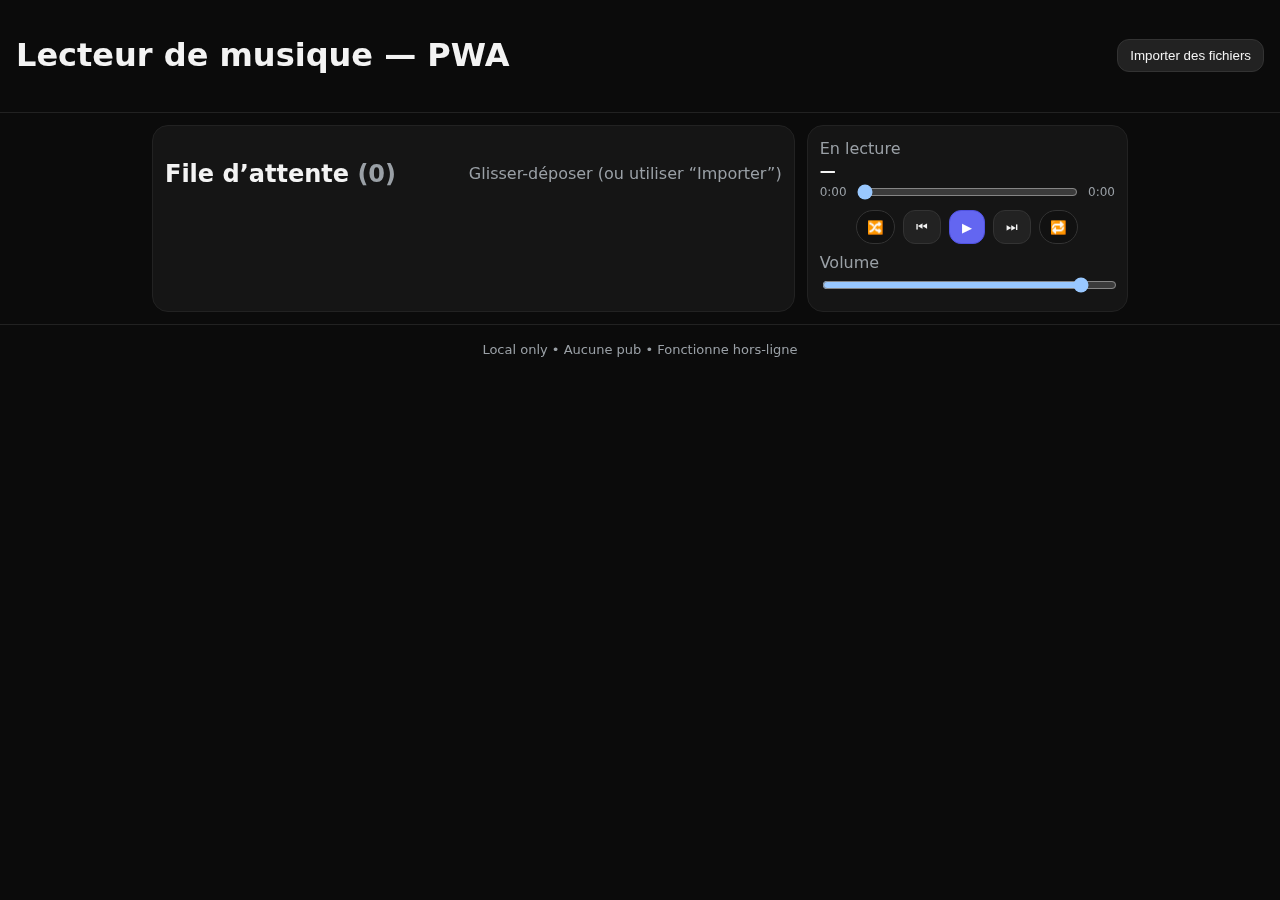
<file: index.html>
<!doctype html>
<html lang="fr">
<head>
  <meta charset="utf-8" />
  <meta name="viewport" content="width=device-width, initial-scale=1" />
  <title>Lecteur de musique — PWA</title>
  <link rel="manifest" href="./manifest.webmanifest" />
  <meta name="theme-color" content="#111111" />
  <link rel="stylesheet" href="./styles.css" />
</head>
<body>
  <header class="topbar">
    <h1>Lecteur de musique — PWA</h1>
    <button id="pick" class="btn">Importer des fichiers</button>
  </header>

  <main class="layout">
    <section class="queue">
      <div class="queue-head">
        <h2>File d’attente <span id="count" class="muted">(0)</span></h2>
        <span class="muted">Glisser-déposer (ou utiliser “Importer”)</span>
      </div>
      <ul id="list" class="list"></ul>
    </section>

    <section class="player">
      <div class="now">
        <div class="label muted">En lecture</div>
        <div id="title" class="title">—</div>
      </div>

      <div class="progress">
        <span id="tcur" class="time">0:00</span>
        <input id="seek" type="range" min="0" max="0" step="0.1" value="0" />
        <span id="tdur" class="time">0:00</span>
      </div>

      <div class="controls">
        <button id="shuffle" class="chip">🔀</button>
        <button id="prev" class="btn">⏮</button>
        <button id="play" class="btn primary">▶</button>
        <button id="next" class="btn">⏭</button>
        <button id="repeat" class="chip">🔁</button>
      </div>

      <div class="vol">
        <label class="muted">Volume</label>
        <input id="vol" type="range" min="0" max="1" step="0.01" value="0.9" />
      </div>

      <audio id="audio" preload="metadata"></audio>
      <input id="file" type="file" accept="audio/*" multiple hidden />
    </section>
  </main>

  <footer class="foot muted">
    Local only • Aucune pub • Fonctionne hors-ligne
  </footer>

  <script src="./app.js"></script>
</body>
</html>
</file>
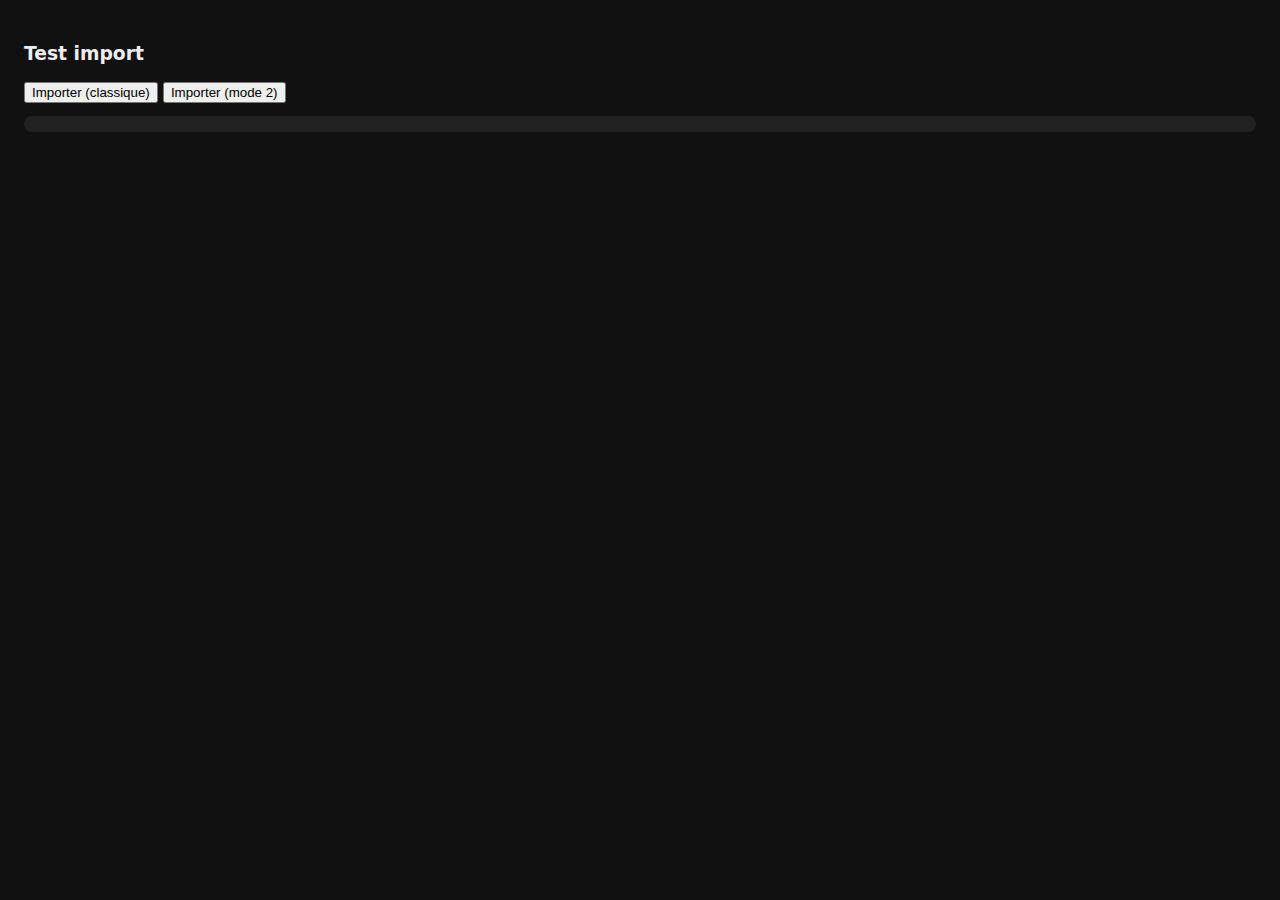
<file: debug.html>
<!doctype html>
<meta name="viewport" content="width=device-width, initial-scale=1" />
<title>Debug import</title>
<body style="background:#111;color:#eee;font-family:system-ui;padding:16px">
  <h3>Test import</h3>
  <button id="b1">Importer (classique)</button>
  <button id="b2">Importer (mode 2)</button>
  <pre id="out" style="white-space:pre-wrap;background:#222;padding:8px;border-radius:8px"></pre>
  <input id="f" type="file" accept="audio/*" multiple hidden />
<script>
const out = document.getElementById('out');
const log = (m)=>out.textContent += m + "\n";
document.getElementById('b1').onclick = ()=> document.getElementById('f').click();
document.getElementById('f').onchange = (e)=>{
  const files = Array.from(e.target.files||[]);
  log('[classique] sélection: ' + files.map(f=>f.name+' ('+(f.type||'no-type')+')').join(', '));
};
document.getElementById('b2').onclick = async ()=>{
  if (!window.showOpenFilePicker){ log('[mode2] non supporté'); return; }
  try{
    const hs = await window.showOpenFilePicker({multiple:true, types:[{description:'Audio', accept:{'audio/*':['.mp3','.m4a','.aac','.flac','.wav','.ogg','.oga']}}]});
    const names = [];
    for (const h of hs){ const f = await h.getFile(); names.push(f.name+' ('+(f.type||'no-type')+')'); }
    log('[mode2] sélection: '+names.join(', '));
  }catch(e){ log('[mode2] annulé'); }
};
</script>
</body>
</file>
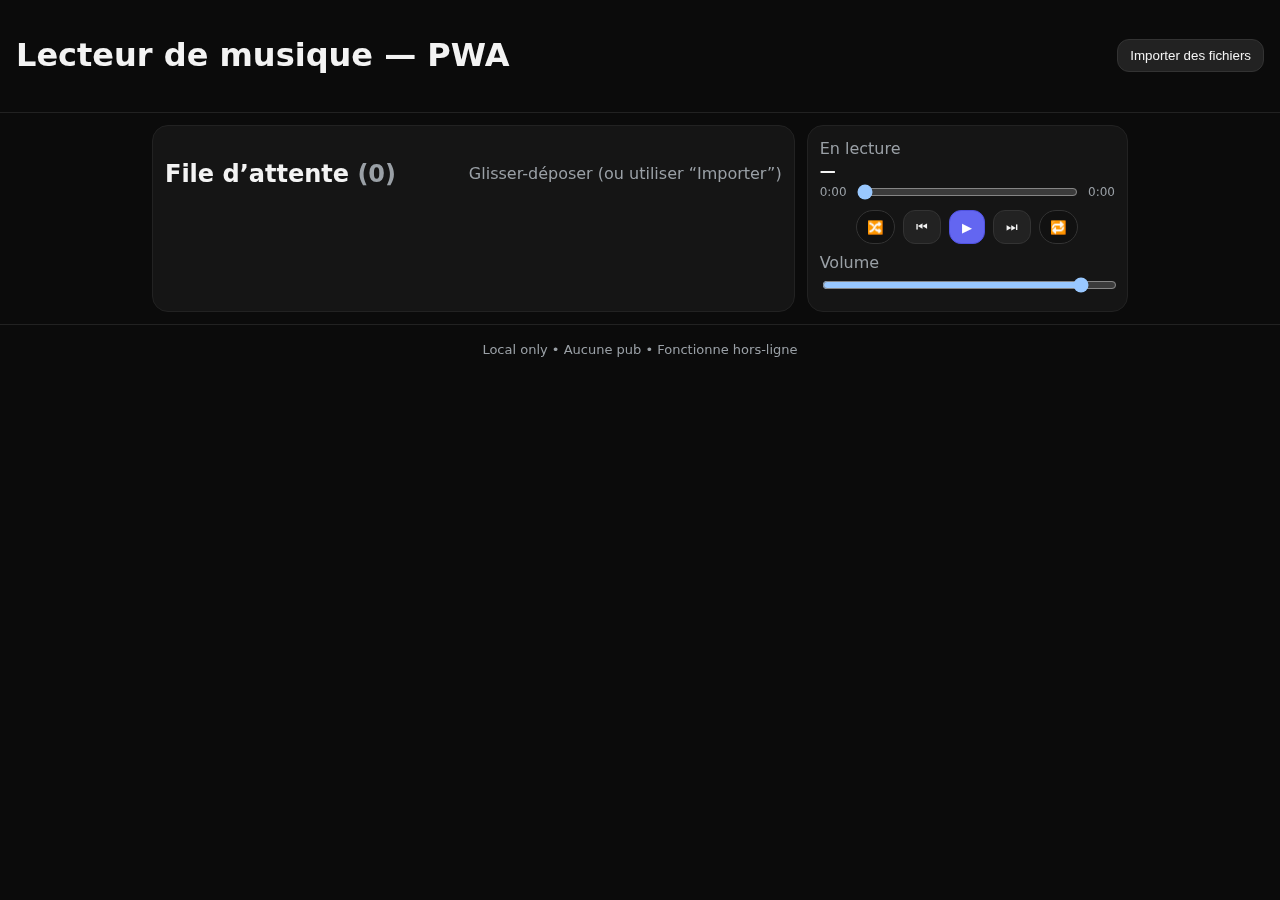
<file: index2.html>
<!doctype html>
<html lang="fr">
<head>
  <meta charset="utf-8" />
  <meta name="viewport" content="width=device-width, initial-scale=1" />
  <title>Lecteur de musique — PWA</title>
  <link rel="manifest" href="./manifest.webmanifest" />
  <meta name="theme-color" content="#111111" />
  <link rel="stylesheet" href="./styles.css" />
</head>
<body>
  <header class="topbar">
    <h1>Lecteur de musique — PWA</h1>
    <button id="pick" class="btn">Importer des fichiers</button>
  </header>

  <main class="layout">
    <section class="queue">
      <div class="queue-head">
        <h2>File d’attente <span id="count" class="muted">(0)</span></h2>
        <span class="muted">Glisser-déposer (ou utiliser “Importer”)</span>
      </div>
      <ul id="list" class="list"></ul>
    </section>

    <section class="player">
      <div class="now">
        <div class="label muted">En lecture</div>
        <div id="title" class="title">—</div>
      </div>

      <div class="progress">
        <span id="tcur" class="time">0:00</span>
        <input id="seek" type="range" min="0" max="0" step="0.1" value="0" />
        <span id="tdur" class="time">0:00</span>
      </div>

      <div class="controls">
        <button id="shuffle" class="chip">🔀</button>
        <button id="prev" class="btn">⏮</button>
        <button id="play" class="btn primary">▶</button>
        <button id="next" class="btn">⏭</button>
        <button id="repeat" class="chip">🔁</button>
      </div>

      <div class="vol">
        <label class="muted">Volume</label>
        <input id="vol" type="range" min="0" max="1" step="0.01" value="0.9" />
      </div>

      <audio id="audio" preload="metadata"></audio>
      <input id="file" type="file" accept="audio/*" multiple hidden />
    </section>
  </main>

  <footer class="foot muted">
    Local only • Aucune pub • Fonctionne hors-ligne
  </footer>

  <!-- Chargement du JS avec anti-cache -->
  <script src="./app.js?v=5"></script>

  <!-- Enregistrement du service worker (au cas où) -->
  <script>
    if ('serviceWorker' in navigator) {
      window.addEventListener('load', () => {
        navigator.serviceWorker.register('./sw.js');
      });
    }
  </script>
</body>
</html>
</file>
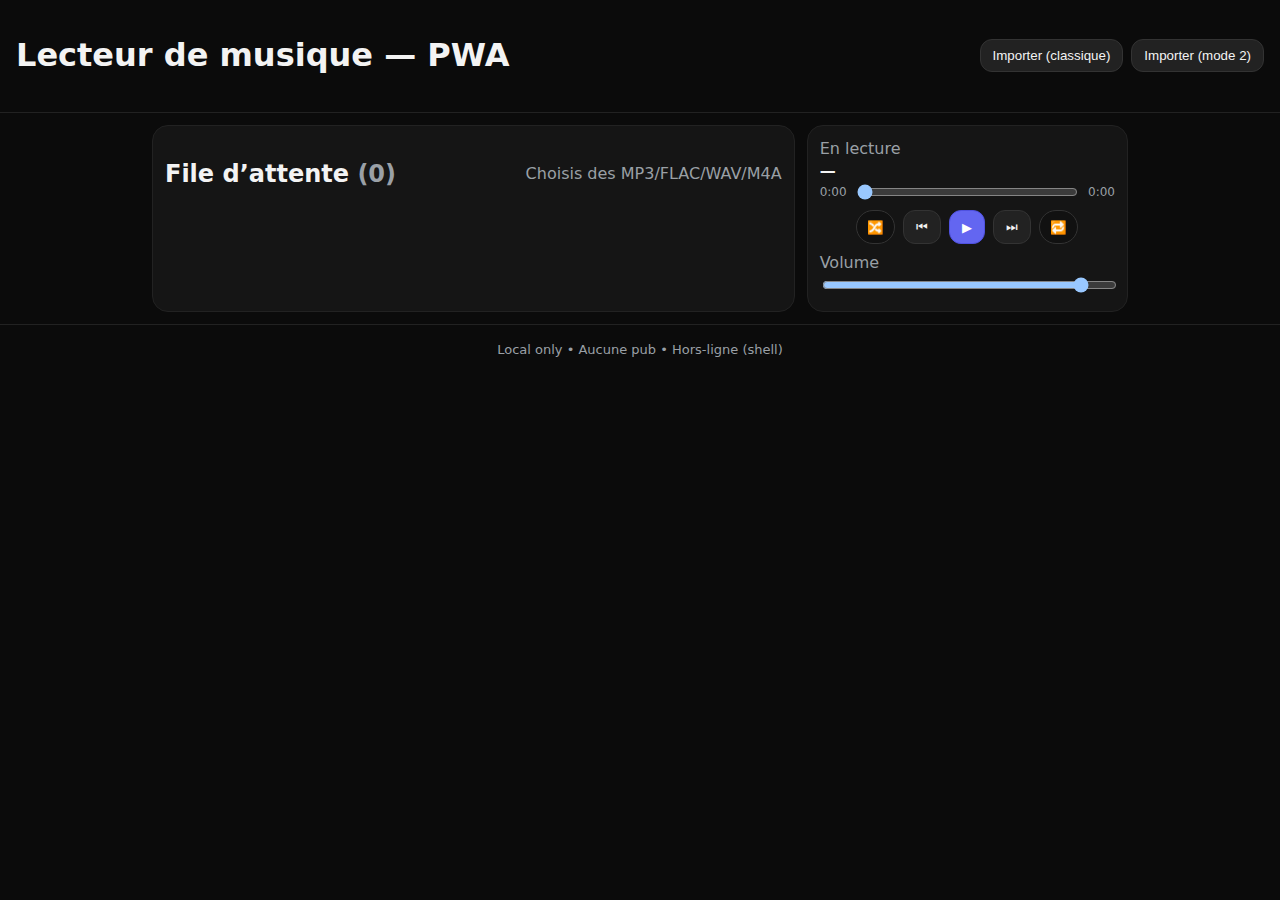
<file: index4.html>
<!doctype html>
<html lang="fr">
<head>
  <meta charset="utf-8" />
  <meta name="viewport" content="width=device-width, initial-scale=1" />
  <title>Lecteur de musique — PWA (index4)</title>
  <meta name="theme-color" content="#111111" />
  <style>
    :root { color-scheme: dark; --bg:#0b0b0b; --fg:#f3f3f3; --muted:#9aa0a6; --card:#151515; --accent:#6366f1; }
    *{box-sizing:border-box} body{margin:0;background:var(--bg);color:var(--fg);font:16px/1.4 system-ui,Segoe UI,Roboto,Arial}
    .topbar{position:sticky;top:0;display:flex;gap:8px;align-items:center;justify-content:space-between;padding:12px 16px;background:#0b0b0bcc;border-bottom:1px solid #222}
    .layout{display:grid;grid-template-columns:1fr;gap:12px;padding:12px;max-width:1000px;margin:0 auto}
    @media (min-width:900px){.layout{grid-template-columns:2fr 1fr}}
    .queue,.player{background:var(--card);border:1px solid #222;border-radius:16px;padding:12px}
    .queue-head{display:flex;justify-content:space-between;align-items:center}
    .muted{color:var(--muted)}
    .list{list-style:none;margin:8px 0 0;padding:0;border-radius:12px;overflow:hidden}
    .row{display:flex;align-items:center;gap:8px;padding:10px 12px;border-top:1px solid #222}
    .row:first-child{border-top:none}
    .row.active{outline:1px solid #3b3eef44;background:#1b1b23}
    .row-btn{flex:1;text-align:left;background:none;border:none;color:inherit;font:inherit}
    .del{background:none;border:none;color:#e57373}
    .title{font-weight:600;white-space:nowrap;overflow:hidden;text-overflow:ellipsis}
    .progress{display:flex;align-items:center;gap:8px}
    .time{font-variant-numeric:tabular-nums;font-size:12px;color:var(--muted)}
    .controls{display:flex;justify-content:center;gap:8px;margin:8px 0}
    .btn{padding:8px 12px;border-radius:12px;border:1px solid #333;background:#222;color:inherit}
    .btn.primary{background:var(--accent);border-color:#4f51e0;color:#fff}
    .chip{padding:6px 10px;border-radius:999px;border:1px solid #333;background:#111;color:inherit}
    .chip.on{background:#222;border-color:#555}
    .vol{margin-top:8px}
    .foot{padding:16px;text-align:center;border-top:1px solid #222;font-size:13px}
    input[type="range"]{width:100%}
  </style>
</head>
<body>
  <header class="topbar">
    <h1>Lecteur de musique — PWA</h1>
    <div style="display:flex;gap:8px;flex-wrap:wrap">
      <button id="pick" class="btn">Importer (classique)</button>
      <button id="pick2" class="btn">Importer (mode 2)</button>
    </div>
  </header>

  <main class="layout">
    <section class="queue">
      <div class="queue-head">
        <h2>File d’attente <span id="count" class="muted">(0)</span></h2>
        <span class="muted">Choisis des MP3/FLAC/WAV/M4A</span>
      </div>
      <ul id="list" class="list"></ul>
    </section>

    <section class="player">
      <div class="now">
        <div class="label muted">En lecture</div>
        <div id="title" class="title">—</div>
      </div>

      <div class="progress">
        <span id="tcur" class="time">0:00</span>
        <input id="seek" type="range" min="0" max="0" step="0.1" value="0" />
        <span id="tdur" class="time">0:00</span>
      </div>

      <div class="controls">
        <button id="shuffle" class="chip">🔀</button>
        <button id="prev" class="btn">⏮</button>
        <button id="play" class="btn primary">▶</button>
        <button id="next" class="btn">⏭</button>
        <button id="repeat" class="chip">🔁</button>
      </div>

      <div class="vol">
        <label class="muted">Volume</label>
        <input id="vol" type="range" min="0" max="1" step="0.01" value="0.9" />
      </div>

      <audio id="audio" preload="metadata"></audio>
      <input id="file" type="file" accept="audio/*" multiple hidden />
    </section>
  </main>

  <footer class="foot muted">Local only • Aucune pub • Hors-ligne (shell)</footer>

  <script>
  const $ = (s) => document.querySelector(s);
  const listEl = $('#list'), titleEl = $('#title'), countEl = $('#count');
  const fileEl = $('#file'), audio = $('#audio'), seek = $('#seek');
  const tcur = $('#tcur'), tdur = $('#tdur');
  const btnPlay = $('#play'), btnPrev = $('#prev'), btnNext = $('#next');
  const btnPick = $('#pick'), btnPick2 = $('#pick2');
  const btnShuffle = $('#shuffle'), btnRepeat = $('#repeat');
  const vol = $('#vol');

  let tracks = [], index = 0, shuffle = false, repeatOne = false;

  const fmt = (sec) => { if (!isFinite(sec)) return '0:00';
    const s = Math.max(0, Math.floor(sec)), m = Math.floor(s/60), r = String(s%60).padStart(2,'0'); return `${m}:${r}`; };

  function renderList() {
    countEl.textContent = `(${tracks.length})`;
    listEl.innerHTML = '';
    tracks.forEach((t, i) => {
      const li = document.createElement('li');
      li.className = 'row' + (i === index ? ' active' : '');
      li.innerHTML = `<button class="row-btn" data-i="${i}">${i===index?'▶ ':''}${t.name}</button><button class="del" data-del="${i}">✕</button>`;
      listEl.appendChild(li);
    });
  }

  function setTrack(i) { if (!tracks[i]) return;
    index = i; audio.src = tracks[i].url; titleEl.textContent = tracks[i].name; renderList(); if (!audio.paused) audio.play(); }

  function next() {
    if (shuffle && tracks.length > 1) { let n = index; while (n === index) n = Math.floor(Math.random()*tracks.length); setTrack(n); }
    else setTrack((index+1)%tracks.length);
  }
  function prev() { setTrack((index - 1 + tracks.length) % tracks.length); }

  // boutons player
  document.addEventListener('click', (e)=>{
    if (e.target.id === 'play') (audio.paused ? audio.play() : audio.pause());
    if (e.target.id === 'next') next();
    if (e.target.id === 'prev') prev();
    if (e.target.id === 'shuffle') { shuffle = !shuffle; e.target.classList.toggle('on', shuffle); }
    if (e.target.id === 'repeat')  { repeatOne = !repeatOne; e.target.classList.toggle('on', repeatOne); }
  });

  vol.oninput  = (e) => (audio.volume = parseFloat(e.target.value));
  seek.oninput = (e) => (audio.currentTime = parseFloat(e.target.value));

  listEl.onclick = (e) => {
    const i = e.target.getAttribute('data-i'); if (i !== null) setTrack(parseInt(i));
    const del = e.target.getAttribute('data-del'); if (del !== null) {
      const di = parseInt(del); tracks.splice(di,1);
      if (!tracks.length) { audio.pause(); audio.removeAttribute('src'); titleEl.textContent = '—'; }
      else if (di === index) { index = Math.min(index, tracks.length-1); setTrack(index); }
      renderList();
    }
  };

  audio.onplay = () => {
    const p = document.getElementById('play'); if (p) p.textContent = '⏸';
  };
  audio.onpause = () => {
    const p = document.getElementById('play'); if (p) p.textContent = '▶';
  };
  audio.ontimeupdate = () => {
    seek.max = audio.duration || 0; seek.value = audio.currentTime;
    tcur.textContent = fmt(audio.currentTime); tdur.textContent = fmt(audio.duration);
  };
  audio.onended = () => { if (repeatOne) { audio.currentTime = 0; audio.play(); } else next(); };

  // ---- Import classique (input) ----
  btnPick.onclick = () => {
    try { fileEl.click(); } catch (e) { alert('Input non accessible: ' + e); }
  };
  fileEl.onchange = (e) => addFileList(e.target.files);

  // ---- Import mode 2 (File System Access API) ----
  btnPick2.onclick = async () => {
    if (!window.showOpenFilePicker) { alert("Mode 2 non supporté par ce navigateur. Essaie 'Importer (classique)'."); return; }
    try {
      const handles = await window.showOpenFilePicker({
        multiple: true,
        types: [{ description: 'Audio', accept: { 'audio/*': ['.mp3','.m4a','.aac','.flac','.wav','.ogg','.oga'] } }]
      });
      const files = [];
      for (const h of handles) { files.push(await h.getFile()); }
      addFileList(files);
    } catch (e) { /* annulé */ }
  };

  function addFileList(fileList) {
    const files = Array.from(fileList || []);
    const allowedExt = /\.(mp3|m4a|aac|flac|wav|ogg|oga)$/i;
    const audios = files.filter(f => (f.type && f.type.startsWith('audio')) || allowedExt.test(f.name));
    if (!audios.length) { alert("Aucun fichier audio reconnu."); return; }
    const mapped = audios.map((f, i) => ({
      id: `${Date.now()}_${i}`, name: f.name.replace(/\.[^.]+$/,''), url: URL.createObjectURL(f),
    }));
    tracks = tracks.concat(mapped);
    renderList();
    if (tracks.length && !audio.src) setTrack(0);
  }

  // Pas d’enregistrement SW ici pour éviter tout cache pendant le debug.
  </script>
</body>
</html>
</file>
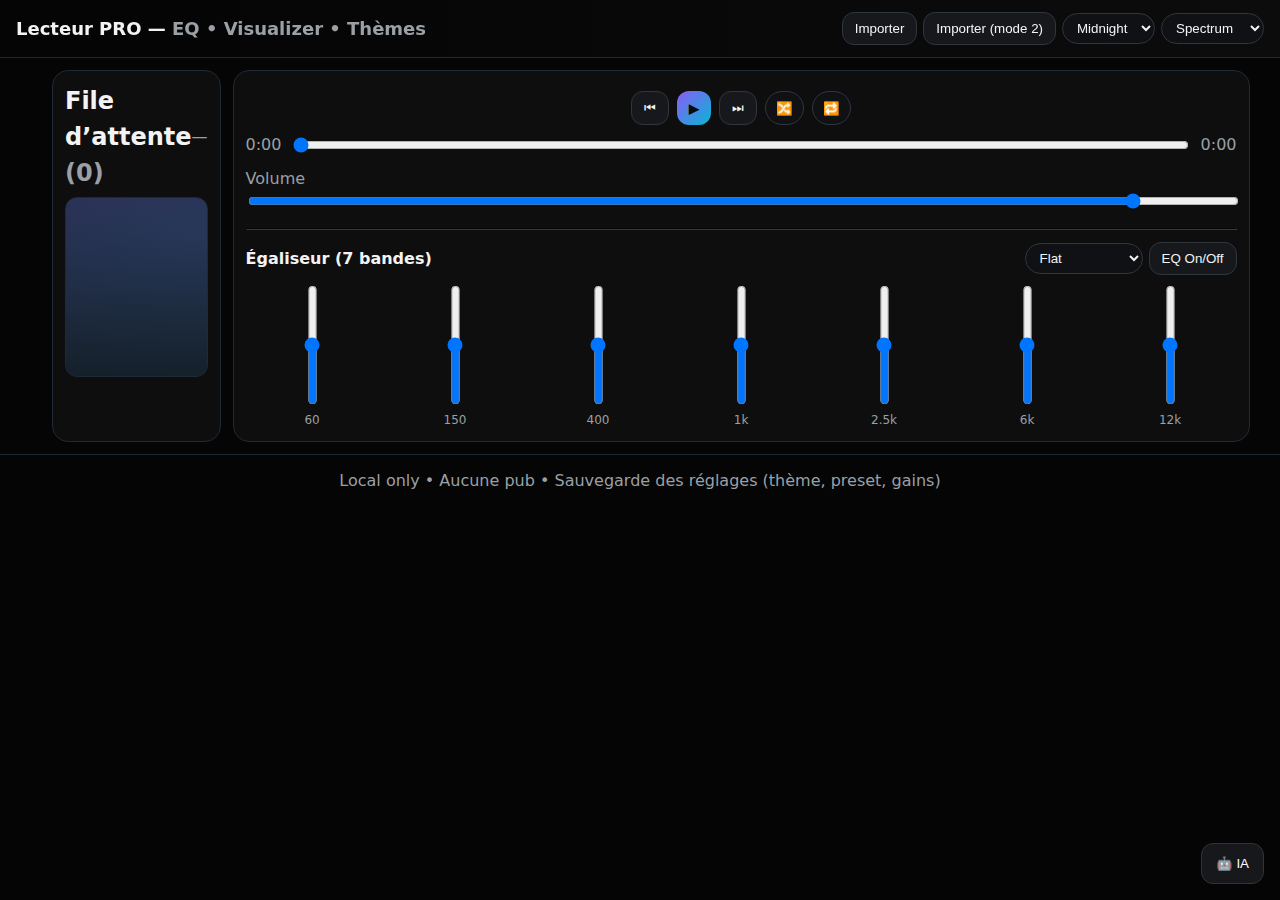
<file: index5.html>
<!doctype html>

<html lang="fr">
<head>
  <meta charset="utf-8" />
  <meta name="viewport" content="width=device-width, initial-scale=1" />
  <title>Lecteur de musique — PRO (EQ + Visualizer)</title>
  <meta name="theme-color" content="#0b0b0b" />
  <style>
    :root{
      --bg:#0b0b0b; --fg:#f3f3f3; --muted:#9aa0a6; --card:#141414; --accent:#7c3aed;
      --accent-2:#22d3ee; --ring:#3b82f6;
    }
    [data-theme="sunset"]{ --bg:#0b0b12; --card:#101018; --accent:#fb7185; --accent-2:#f59e0b; --ring:#f97316; }
    [data-theme="cyber"]{ --bg:#020617; --card:#0b1020; --accent:#22d3ee; --accent-2:#a3e635; --ring:#06b6d4; }
    [data-theme="midnight"]{ --bg:#050505; --card:#0e0e0e; --accent:#8b5cf6; --accent-2:#06b6d4; --ring:#6366f1; }*{box-sizing:border-box}
body{margin:0;background:var(--bg);color:var(--fg);font:16px/1.5 system-ui,Segoe UI,Roboto,Arial}
.topbar{position:sticky;top:0;z-index:10;background:linear-gradient(90deg,transparent,rgba(255,255,255,.03));backdrop-filter:blur(8px);display:flex;gap:10px;align-items:center;justify-content:space-between;padding:12px 16px;border-bottom:1px solid #1f2937}
h1{font-size:18px;margin:0}
.muted{color:var(--muted)}
.btn{padding:8px 12px;border:1px solid #30363d;background:#17181b;color:var(--fg);border-radius:12px}
.btn.primary{background:linear-gradient(135deg,var(--accent),var(--accent-2));border:none;color:#0b0b0b;font-weight:600}
.chip{padding:6px 10px;border-radius:999px;border:1px solid #30363d;background:#0f1115;color:var(--fg)}
.row{display:flex;gap:8px;align-items:center}
.layout{display:grid;grid-template-columns:1fr;gap:12px;padding:12px;max-width:1200px;margin:0 auto}
@media(min-width:980px){.layout{grid-template-columns:2fr 1fr}}

.card{background:var(--card);border:1px solid #1f2937;border-radius:16px;padding:12px}
.queue-head{display:flex;justify-content:space-between;align-items:center;margin-bottom:6px}

.list{list-style:none;margin:8px 0 0;padding:0;border-radius:12px;overflow:hidden}
.item{display:flex;align-items:center;gap:8px;padding:10px 12px;border-top:1px solid #1f2937}
.item:first-child{border-top:none}
.item.active{outline:1px solid var(--ring);background:rgba(59,130,246,.07)}
.item .title{flex:1;white-space:nowrap;overflow:hidden;text-overflow:ellipsis}

.controls{display:flex;flex-wrap:wrap;justify-content:center;gap:8px;margin:8px 0}
.sl{width:100%}
.grid{display:grid;gap:10px}

/* EQ */
.eq{display:grid;grid-template-columns:repeat(7,1fr);gap:10px;margin-top:8px}
.eq .band{display:flex;flex-direction:column;align-items:center}
.eq input{writing-mode:bt-lr;-webkit-appearance:slider-vertical;appearance:slider-vertical;height:120px}
.eq label{font-size:12px;color:var(--muted);margin-top:4px}

.foot{padding:14px;text-align:center;color:var(--muted);border-top:1px solid #1f2937}

/* Canvas visualizer */
#viz{width:100%;height:180px;background:radial-gradient(1200px 300px at 20% -40%,rgba(124,58,237,.25),transparent),
     radial-gradient(800px 280px at 100% 20%,rgba(34,211,238,.18),transparent),
     linear-gradient(180deg,rgba(255,255,255,.03),transparent)}
canvas{display:block;border-radius:12px;border:1px solid #1f2937}

  </style>
</head>
<body data-theme="midnight">
  <header class="topbar">
    <h1>Lecteur PRO — <span class="muted">EQ • Visualizer • Thèmes</span></h1>
    <div class="row" style="gap:6px">
      <button id="pick" class="btn">Importer</button>
      <button id="pick2" class="btn">Importer (mode 2)</button>
      <select id="theme" class="chip">
        <option value="midnight">Midnight</option>
        <option value="sunset">Sunset</option>
        <option value="cyber">Cyber</option>
      </select>
      <select id="vizmode" class="chip">
        <option value="spectrum">Spectrum</option>
        <option value="wave">Waveform</option>
      </select>
    </div>
  </header>  <main class="layout">
    <section class="card">
      <div class="queue-head">
        <h2 style="margin:0">File d’attente <span id="count" class="muted">(0)</span></h2>
        <span class="muted" id="now">—</span>
      </div>
      <canvas id="viz" width="1000" height="200"></canvas>
      <ul id="list" class="list"></ul>
    </section><section class="card">
  <div class="controls">
    <button id="prev" class="btn">⏮</button>
    <button id="play" class="btn primary">▶</button>
    <button id="next" class="btn">⏭</button>
    <button id="shuffle" class="chip">🔀</button>
    <button id="repeat" class="chip">🔁</button>
  </div>

  <div class="grid" style="grid-template-columns:1fr;align-items:center">
    <div class="row" style="gap:10px">
      <span class="muted" id="tcur">0:00</span>
      <input id="seek" type="range" min="0" max="0" step="0.1" value="0" class="sl" />
      <span class="muted" id="tdur">0:00</span>
    </div>
    <div>
      <label class="muted">Volume</label>
      <input id="vol" type="range" min="0" max="1" step="0.01" value="0.9" class="sl" />
    </div>
  </div>

  <hr style="border-color:#1f2937;opacity:.5;margin:12px 0"/>

  <div class="row" style="justify-content:space-between;gap:8px;flex-wrap:wrap">
    <strong>Égaliseur (7 bandes)</strong>
    <div class="row" style="gap:6px">
      <select id="preset" class="chip">
        <option value="flat">Flat</option>
        <option value="bass">Bass Boost</option>
        <option value="treble">Treble Boost</option>
        <option value="vshape">V-Shape</option>
        <option value="vocal">Vocal</option>
      </select>
      <button id="eq-bypass" class="btn">EQ On/Off</button>
    </div>
  </div>
  <div class="eq" id="eq"></div>
</section>

  </main>  <footer class="foot">Local only • Aucune pub • Sauvegarde des réglages (thème, preset, gains)</footer><audio id="audio" preload="metadata"></audio> <input id="file" type="file" accept="audio/*" multiple hidden />

  <script>
  // ===== Utilitaires UI =====
  const $ = (s) => document.querySelector(s);
  const listEl=$('#list'), nowEl=$('#now'), countEl=$('#count');
  const audio=$('#audio'), seek=$('#seek'), tcur=$('#tcur'), tdur=$('#tdur');
  const btnPlay=$('#play'), btnPrev=$('#prev'), btnNext=$('#next');
  const btnPick=$('#pick'), btnPick2=$('#pick2'), btnShuffle=$('#shuffle'), btnRepeat=$('#repeat');
  const fileEl=$('#file'), vol=$('#vol');
  const themeSel=$('#theme'), vizSel=$('#vizmode'), canvas=$('#viz'), ctx=canvas.getContext('2d');

  // ===== État =====
  let tracks=[], index=0, shuffle=false, repeatOne=false;
  let ac, srcNode, masterGain, analyser, eqFilters=[], eqBypass=false;
  const bands=[60, 150, 400, 1000, 2500, 6000, 12000]; // Hz
  const presets={
    flat:[0,0,0,0,0,0,0],
    bass:[6,4,2,0,-1,-2,-2],
    treble:[-2,-1,0,1,3,5,6],
    vshape:[4,2,0,2,0,2,4],
    vocal:[-2,0,2,4,2,0,-2]
  };

  const fmt=(sec)=>{if(!isFinite(sec))return'0:00';const s=Math.max(0,Math.floor(sec));const m=Math.floor(s/60);const r=String(s%60).padStart(2,'0');return `${m}:${r}`;};

  // ===== Audio Graph (Web Audio) =====
  function ensureAudioGraph(){
    if(ac) return;
    ac=new (window.AudioContext||window.webkitAudioContext)();
    srcNode=ac.createMediaElementSource(audio);
    masterGain=ac.createGain();
    analyser=ac.createAnalyser();
    analyser.fftSize=2048; // pour waveform

    // Création des filtres EQ (peaking)
    eqFilters=bands.map(freq=>{
      const f=ac.createBiquadFilter();
      f.type='peaking';
      f.frequency.value=freq;
      f.Q.value=1.0; // largeur de bande
      f.gain.value=0;
      return f;
    });

    // Chaînage: src -> (EQ...) -> master -> analyser -> destination
    let node=srcNode;
    eqFilters.forEach(f=>{ node.connect(f); node=f; });
    node.connect(masterGain);
    masterGain.connect(analyser);
    analyser.connect(ac.destination);
  }

  function setEQGains(gains){
    eqFilters.forEach((f,i)=>{ f.gain.value = gains[i]||0; });
    saveSettings();
  }
  function toggleEQBypass(){
    eqBypass=!eqBypass;
    if(!ac) return;
    // Déconnecter/reconnecter selon bypass
    srcNode.disconnect();
    eqFilters.forEach(f=>{ try{ f.disconnect(); }catch(e){} });
    masterGain.disconnect();
    analyser.disconnect();

    if(eqBypass){
      // src -> master -> analyser -> dest
      srcNode.connect(masterGain);
    }else{
      // src -> eq... -> master
      let node=srcNode; eqFilters.forEach(f=>{ node.connect(f); node=f; }); node.connect(masterGain);
    }
    masterGain.connect(analyser); analyser.connect(ac.destination);
    $('#eq-bypass').classList.toggle('primary', !eqBypass);
  }

  // ===== Visualizer =====
  const specAnalyser=()=>{ if(!analyser)return; analyser.fftSize=1024; const buffer=new Uint8Array(analyser.frequencyBinCount);
    const w=canvas.width, h=canvas.height; ctx.clearRect(0,0,w,h);
    const grad=ctx.createLinearGradient(0,0,w,0); grad.addColorStop(0,'#7c3aed'); grad.addColorStop(1,'#22d3ee'); ctx.fillStyle=grad;
    analyser.getByteFrequencyData(buffer);
    const barW=w/buffer.length*2.2; let x=0; for(let i=0;i<buffer.length;i++){ const v=buffer[i]/255; const bh=v*h; ctx.fillRect(x,h-bh,barW,Math.max(2,bh)); x+=barW+0.5; }
  };
  const waveAnalyser=()=>{ if(!analyser)return; analyser.fftSize=2048; const buffer=new Uint8Array(analyser.fftSize);
    const w=canvas.width, h=canvas.height; ctx.clearRect(0,0,w,h);
    ctx.strokeStyle='rgba(255,255,255,.9)'; ctx.lineWidth=2; ctx.beginPath();
    analyser.getByteTimeDomainData(buffer);
    for(let i=0;i<buffer.length;i++){ const v=buffer[i]/128.0; const y=v*h/2; const x=i*w/buffer.length; if(i===0) ctx.moveTo(x,y); else ctx.lineTo(x,y);} ctx.stroke();
  };
  let rafId; function loop(){ cancelAnimationFrame(rafId); const mode=vizSel.value; const draw= mode==='wave'? waveAnalyser : specAnalyser; const tick=()=>{ draw(); rafId=requestAnimationFrame(tick); }; tick(); }

  // ===== Playlist & lecture =====
  function renderList(){ countEl.textContent = `(${tracks.length})`; listEl.innerHTML='';
    tracks.forEach((t,i)=>{ const li=document.createElement('li'); li.className='item'+(i===index?' active':''); li.innerHTML=`<button class="title" data-i="${i}">${i===index?'▶ ':''}${t.name}</button><button class="btn" data-del="${i}">✕</button>`; listEl.appendChild(li); }); }
  function setTrack(i){ if(!tracks[i])return; index=i; audio.src=tracks[i].url; nowEl.textContent=tracks[i].name; renderList(); if(!audio.paused) audio.play(); saveSession(); }
  function next(){ if(!tracks.length)return; if(shuffle&&tracks.length>1){ let n=index; while(n===index) n=Math.floor(Math.random()*tracks.length); setTrack(n);} else { setTrack((index+1)%tracks.length);} }
  function prev(){ if(!tracks.length)return; setTrack((index-1+tracks.length)%tracks.length); }

  // ===== Fichiers =====
  function addFileList(fileList){ const files=Array.from(fileList||[]); const allowed=/\.(mp3|m4a|aac|flac|wav|ogg|oga)$/i; const aud=files.filter(f=> (f.type&&f.type.startsWith('audio')) || allowed.test(f.name)); if(!aud.length){alert('Aucun fichier audio reconnu.');return;}
    const mapped=aud.map((f,i)=>({ id:`${Date.now()}_${i}`, name:f.name.replace(/\.[^.]+$/,''), url:URL.createObjectURL(f) })); tracks=tracks.concat(mapped); renderList(); if(tracks.length&&!audio.src) setTrack(0); saveSession(); }

  // ===== Events UI =====
  document.addEventListener('click',(e)=>{
    const id=e.target.id, i=e.target.getAttribute('data-i'), del=e.target.getAttribute('data-del');
    if(id==='play'){ if(audio.paused) audio.play(); else audio.pause(); }
    if(id==='next') next(); if(id==='prev') prev();
    if(id==='shuffle'){ shuffle=!shuffle; e.target.classList.toggle('primary',shuffle); saveSettings(); }
    if(id==='repeat'){ repeatOne=!repeatOne; e.target.classList.toggle('primary',repeatOne); saveSettings(); }
    if(i!==null) setTrack(parseInt(i));
    if(del!==null){ const di=parseInt(del); const was=di===index; tracks.splice(di,1); if(!tracks.length){ audio.pause(); audio.removeAttribute('src'); nowEl.textContent='—'; } else if(was){ index=Math.min(index,tracks.length-1); setTrack(index);} renderList(); saveSession(); }
  });

  btnPick.onclick=()=> fileEl.click();
  fileEl.onchange=(e)=> addFileList(e.target.files);

  btnPick2.onclick=async()=>{
    if(!window.showOpenFilePicker){ alert("Mode 2 non supporté"); return; }
    try{ const handles=await window.showOpenFilePicker({multiple:true,types:[{description:'Audio',accept:{'audio/*':['.mp3','.m4a','.aac','.flac','.wav','.ogg','.oga']}}]}); const files=[]; for(const h of handles){ files.push(await h.getFile()); } addFileList(files);}catch(e){}
  };

  vol.oninput=(e)=>{ ensureAudioGraph(); masterGain.gain.value=parseFloat(e.target.value); saveSettings(); };
  seek.oninput=(e)=> audio.currentTime=parseFloat(e.target.value);
  audio.onplay=()=>{ btnPlay.textContent='⏸'; ensureAudioGraph(); loop(); };
  audio.onpause=()=>{ btnPlay.textContent='▶'; };
  audio.onended=()=>{ if(repeatOne){ audio.currentTime=0; audio.play(); } else next(); };
  audio.ontimeupdate=()=>{ seek.max=audio.duration||0; seek.value=audio.currentTime; tcur.textContent=fmt(audio.currentTime); tdur.textContent=fmt(audio.duration); };

  // Thèmes & viz
  themeSel.onchange=()=>{ document.body.setAttribute('data-theme', themeSel.value); saveSettings(); };
  vizSel.onchange=()=>{ loop(); saveSettings(); };

  // ===== EQ UI =====
  function buildEqUi(){ const eq=$('#eq'); eq.innerHTML=''; bands.forEach((f,i)=>{ const wrap=document.createElement('div'); wrap.className='band'; const input=document.createElement('input'); input.type='range'; input.min=-12; input.max=12; input.step=0.1; input.value=loadSettings().gains?.[i] ?? 0; input.oninput=(e)=>{ ensureAudioGraph(); eqFilters[i].gain.value=parseFloat(e.target.value); saveSettings(); }; const lab=document.createElement('label'); lab.textContent=f>=1000? (f/1000)+'k' : f; wrap.appendChild(input); wrap.appendChild(lab); eq.appendChild(wrap); }); }
  $('#preset').onchange=(e)=>{ const p=e.target.value; const gains=presets[p]||presets.flat; setEQGains(gains); // MàJ UI sliders
    const sliders=[...document.querySelectorAll('#eq input[type="range"]')]; sliders.forEach((sl,i)=> sl.value=gains[i]); };
  $('#eq-bypass').onclick=()=> toggleEQBypass();

  // ===== Persistence =====
  function saveSettings(){ const gains=eqFilters.map(f=> +f.gain.value||0); localStorage.setItem('pwaMusic.settings', JSON.stringify({ theme:themeSel.value, viz:vizSel.value, shuffle, repeatOne, vol: masterGain?masterGain.gain.value: parseFloat(vol.value), gains, eqBypass })); }
  function loadSettings(){ try{ return JSON.parse(localStorage.getItem('pwaMusic.settings')||'{}'); }catch{ return {}; } }
  function applySettings(){ const s=loadSettings(); if(s.theme){ themeSel.value=s.theme; document.body.setAttribute('data-theme',s.theme); } if(s.viz){ vizSel.value=s.viz; } if(typeof s.vol==='number'){ vol.value=s.vol; } if(s.shuffle){ shuffle=true; btnShuffle.classList.add('primary'); } if(s.repeatOne){ repeatOne=true; btnRepeat.classList.add('primary'); } if(Array.isArray(s.gains)&&s.gains.length===bands.length){ setEQGains(s.gains); const sliders=[...document.querySelectorAll('#eq input[type="range"]')]; sliders.forEach((sl,i)=> sl.value=s.gains[i]); } if(s.eqBypass){ eqBypass=false; toggleEQBypass(); } }

  function saveSession(){ // minimal: noms uniquement
    const simple=tracks.map(t=>({name:t.name})); localStorage.setItem('pwaMusic.session', JSON.stringify({ index, tracks:simple })); }

  // ==== Init ====
  buildEqUi(); applySettings();
  window.addEventListener('resize', ()=>{ canvas.width=canvas.clientWidth*2; canvas.height=200; });
  canvas.width=canvas.clientWidth*2; canvas.height=200;
  document.addEventListener('keydown',(e)=>{ const k=e.key.toLowerCase(); if(k===' '){ e.preventDefault(); if(audio.paused) audio.play(); else audio.pause(); } if(k==='arrowright') audio.currentTime=Math.min(audio.duration||0, audio.currentTime+5); if(k==='arrowleft') audio.currentTime=Math.max(0, audio.currentTime-5); });
  </script>
<!-- === IA PANEL (inline, no-cache) === -->
<script>
(function(){
  const css = document.createElement('style'); css.textContent = `
  .ai-btn{position:fixed;right:16px;bottom:16px;z-index:50;padding:12px 14px;border-radius:12px;border:1px solid #333;background:#17181b;color:#fff}
  .ai-panel{position:fixed;right:16px;bottom:72px;z-index:49;width:min(520px,96vw);max-height:80vh;display:none;flex-direction:column;gap:8px;background:#0f1115;border:1px solid #30363d;border-radius:16px;box-shadow:0 10px 30px rgba(0,0,0,.35)}
  .ai-header{display:flex;align-items:center;justify-content:space-between;padding:10px 12px;border-bottom:1px solid #1f2937}
  .ai-body{display:grid;grid-template-rows:auto auto 1fr auto;gap:8px;padding:10px 12px}
  .ai-row{display:flex;gap:8px;align-items:center}
  .ai-row input, .ai-row select{flex:1;padding:8px;border-radius:10px;border:1px solid #30363d;background:#0b0d11;color:#fff}
  .ai-text{min-height:72px;max-height:180px;padding:8px;border-radius:10px;border:1px solid #30363d;background:#0b0d11;color:#fff;resize:vertical}
  .ai-log{overflow:auto;padding:8px;border-radius:10px;border:1px solid #30363d;background:#0b0d11;color:#e5e7eb;min-height:120px;max-height:300px;white-space:pre-wrap}
  .ai-actions{display:flex;gap:8px;justify-content:flex-end}
  .ai-actions button{padding:8px 12px;border-radius:10px;border:1px solid #30363d;background:#17181b;color:#fff}
  .ai-actions .primary{background:linear-gradient(135deg,#7c3aed,#22d3ee);border:none;color:#0b0b0b;font-weight:600}
  `; document.head.appendChild(css);

  const panel = document.createElement('div');
  panel.className = 'ai-panel';
  panel.innerHTML = `
    <div class="ai-header">
      <strong>Agent IA — Chat</strong>
      <div class="ai-row" style="gap:6px">
        <select id="ai-provider">
          <option value="openai">ChatGPT (OpenAI)</option>
          <option value="perplexity">Perplexity</option>
          <option value="gemini">Gemini</option>
          <option value="azure">Azure (Copilot)</option>
        </select>
        <button id="ai-close">✕</button>
      </div>
    </div>
    <div class="ai-body">
      <div class="ai-row" id="row-openai"><input id="ai-openai" placeholder="OpenAI API Key (sk-...)" type="password"/></div>
      <div class="ai-row" id="row-perp" style="display:none"><input id="ai-perplexity" placeholder="Perplexity API Key (pplx-...)" type="password"/></div>
      <div class="ai-row" id="row-gem"  style="display:none"><input id="ai-gemini" placeholder="Gemini API Key (AI...)" type="password"/></div>
      <div class="ai-row" id="row-azure" style="display:none">
        <input id="ai-azure-url"   placeholder="Azure Base URL (https://<resource>.openai.azure.com)"/>
        <input id="ai-azure-key"   placeholder="Azure Key" type="password"/>
        <input id="ai-azure-deploy" placeholder="Deployment (ex: gpt-4o-mini)"/>
      </div>
      <textarea id="ai-input" class="ai-text" placeholder="Ex: Génère une playlist 120–128 BPM, mood focus."></textarea>
      <div id="ai-log" class="ai-log"></div>
      <div class="ai-actions">
        <button id="ai-context">Contexte</button>
        <button id="ai-save">Sauver clés</button>
        <button id="ai-send" class="primary">Envoyer</button>
      </div>
    </div>`;

  const btn = document.createElement('button'); btn.className='ai-btn'; btn.id='ai-toggle'; btn.textContent='🤖 IA';
  document.body.appendChild(panel); document.body.appendChild(btn);

  const $ = (s)=>panel.querySelector(s), logEl = $('#ai-log');
  const log = (m)=>{ logEl.textContent += m + "\n"; logEl.scrollTop = logEl.scrollHeight; };

  const store = {
    load(){ try{ return JSON.parse(localStorage.getItem('pwaMusic.ai')||'{}'); }catch{return {}} },
    save(v){ localStorage.setItem('pwaMusic.ai', JSON.stringify(v)); }
  };
  const state = store.load();
  $('#ai-provider').value = state.provider || 'openai';
  $('#ai-openai').value = state.openaiKey || '';
  $('#ai-perplexity').value = state.perplexityKey || '';
  $('#ai-gemini').value = state.geminiKey || '';
  $('#ai-azure-url').value = state.azureUrl || '';
  $('#ai-azure-key').value = state.azureKey || '';
  $('#ai-azure-deploy').value = state.azureDeploy || '';

  function showRows(p){
    $('#row-openai').style.display = (p==='openai') ? '' : 'none';
    $('#row-perp').style.display   = (p==='perplexity') ? '' : 'none';
    $('#row-gem').style.display    = (p==='gemini') ? '' : 'none';
    $('#row-azure').style.display  = (p==='azure') ? '' : 'none';
  }
  showRows($('#ai-provider').value);

  // UI
  btn.onclick = ()=> panel.style.display = (panel.style.display==='flex')? 'none' : 'flex';
  panel.style.display='none'; panel.style.flexDirection='column';
  $('#ai-close').onclick = ()=> panel.style.display='none';
  $('#ai-provider').onchange = e => { const p=e.target.value; const cur=store.load(); cur.provider=p; store.save(cur); showRows(p); };

  // Contexte du player
  function getCtx(){
    try{
      const now = (document.getElementById('now')?.textContent || document.getElementById('title')?.textContent || '—').trim();
      const count = (document.getElementById('count')?.textContent || '(0)');
      const theme = document.body.getAttribute('data-theme') || 'midnight';
      const items = Array.from(document.querySelectorAll('#list .item .title, #list .row .row-btn'))
        .map(el=>el.textContent.replace(/^▶\s*/,''));
      const sliders = Array.from(document.querySelectorAll('#eq input[type="range"]'));
      const gains = sliders.length ? sliders.map(sl=> Number(sl.value)) : [];
      const preset = document.getElementById('preset')?.value || 'flat';
      const shuffleOn = document.getElementById('shuffle')?.classList.contains('primary') || false;
      const repeatOn  = document.getElementById('repeat')?.classList.contains('primary') || false;
      return { now, count, theme, gains, preset, shuffleOn, repeatOn, items: items.slice(0,50) };
    }catch(e){ return {error:String(e)} }
  }

  function sysPrompt(){
    return 'Tu es un agent IA intégré dans un lecteur de musique local. '+
           'Objectifs: proposer playlists, presets d’égaliseur (7 bandes), transitions par BPM/énergie. '+
           'Réponds en français, concis. Si tu proposes une playlist, ajoute un JSON minimal: {\"playlist\":[\"titre1\",...]}';
  }
  function msgs(user){ const pre = `Contexte lecteur: ${JSON.stringify(getCtx()).slice(0,1800)}\\n\\nConsigne: ${user}`; return [
    {role:'system', content: sysPrompt()}, {role:'user', content: pre}
  ]; }

  // Providers
  async function callOpenAI(key, messages, model='gpt-4o-mini'){
    const r = await fetch('https://api.openai.com/v1/chat/completions', {
      method:'POST', headers:{'Content-Type':'application/json','Authorization':`Bearer ${key}`},
      body: JSON.stringify({ model, messages, temperature:0.3 })
    });
    if(!r.ok) throw new Error('OpenAI: '+r.status+' '+await r.text());
    const j = await r.json(); return j.choices?.[0]?.message?.content?.trim()||'';
  }
  async function callPerplexity(key, messages, model='sonar-small-chat'){
    const r = await fetch('https://api.perplexity.ai/chat/completions', {
      method:'POST', headers:{'Content-Type':'application/json','Authorization':`Bearer ${key}`},
      body: JSON.stringify({ model, messages, temperature:0.2 })
    });
    if(!r.ok) throw new Error('Perplexity: '+r.status+' '+await r.text());
    const j = await r.json(); return j.choices?.[0]?.message?.content?.trim()||'';
  }
  async function callGemini(key, messages){
    const prompt = messages.map(m=> `${m.role.toUpperCase()}: ${m.content}`).join('\\n\\n');
    const url = `https://generativelanguage.googleapis.com/v1beta/models/gemini-pro:generateContent?key=${encodeURIComponent(key)}`;
    const r = await fetch(url,{ method:'POST', headers:{'Content-Type':'application/json'}, body: JSON.stringify({ contents:[{ parts:[{ text: prompt }] }] }) });
    if(!r.ok) throw new Error('Gemini: '+r.status+' '+await r.text());
    const j = await r.json(); return j.candidates?.[0]?.content?.parts?.map(p=>p.text).join('') || '';
  }
  async function callAzure(base, key, deploy, messages){
    const url = `${base.replace(/\/$/,'')}/openai/deployments/${encodeURIComponent(deploy)}/chat/completions?api-version=2024-06-01`;
    const r = await fetch(url,{ method:'POST', headers:{'Content-Type':'application/json','api-key':key}, body: JSON.stringify({ messages, temperature:0.3 }) });
    if(!r.ok) throw new Error('Azure: '+r.status+' '+await r.text());
    const j = await r.json(); return j.choices?.[0]?.message?.content?.trim()||'';
  }

  // Actions
  $('#ai-save').onclick = ()=>{
    const provider = $('#ai-provider').value;
    const next = {
      provider,
      openaiKey: ($('#ai-openai')?.value||'').trim(),
      perplexityKey: ($('#ai-perplexity')?.value||'').trim(),
      geminiKey: ($('#ai-gemini')?.value||'').trim(),
      azureUrl: ($('#ai-azure-url')?.value||'').trim(),
      azureKey: ($('#ai-azure-key')?.value||'').trim(),
      azureDeploy: ($('#ai-azure-deploy')?.value||'').trim(),
    };
    store.save(next);
    log('✅ Clés enregistrées localement.');
  };

  $('#ai-context').onclick = ()=> log('📦 Contexte: '+JSON.stringify(getCtx()));

  $('#ai-send').onclick = async ()=>{
    const text = (panel.querySelector('#ai-input')?.value||'').trim();
    if(!text){ log('⛔ Entre un message.'); return; }
    log('👤 '+text);
    try{
      const provider = $('#ai-provider').value;
      const S = store.load();
      const M = msgs(text);
      let out='';
      if(provider==='openai'){
        if(!S.openaiKey) throw new Error('Ajoute ta clé OpenAI.');
        out = await callOpenAI(S.openaiKey, M);
      }else if(provider==='perplexity'){
        if(!S.perplexityKey) throw new Error('Ajoute ta clé Perplexity.');
        out = await callPerplexity(S.perplexityKey, M);
      }else if(provider==='gemini'){
        if(!S.geminiKey) throw new Error('Ajoute ta clé Gemini.');
        out = await callGemini(S.geminiKey, M);
      }else if(provider==='azure'){
        if(!S.azureUrl||!S.azureKey||!S.azureDeploy) throw new Error('Renseigne URL/Key/Deployment Azure.');
        out = await callAzure(S.azureUrl, S.azureKey, S.azureDeploy, M);
      }
      log('🤖 '+out);
      try{ const m=out.match(/\{\s*\"playlist\"[\s\S]*\}/); if(m){ const j=JSON.parse(m[0]); if(Array.isArray(j.playlist)) log('🎵 Playlist: '+j.playlist.join(' | ')); } }catch{}
    }catch(e){ log('❌ '+e.message); }
  };
})();
</script>
<!-- === /IA PANEL === -->
</body>
</html>
</file>
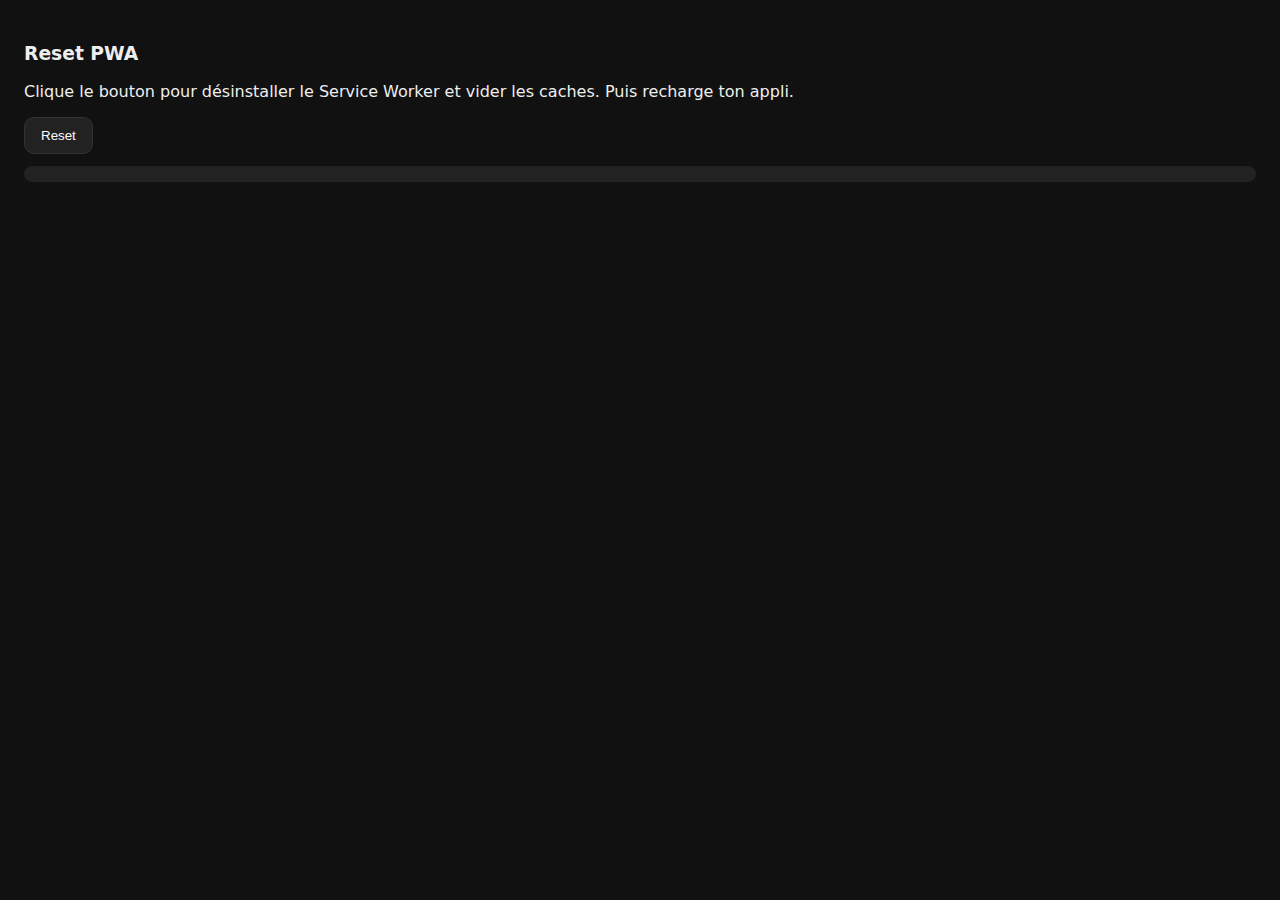
<file: reset.html>
<!doctype html>
<meta charset="utf-8" />
<title>Reset PWA</title>
<body style="font-family:system-ui;background:#111;color:#eee;padding:16px">
  <h3>Reset PWA</h3>
  <p>Clique le bouton pour désinstaller le Service Worker et vider les caches. Puis recharge ton appli.</p>
  <button id="go" style="padding:10px 16px;border-radius:10px;border:1px solid #333;background:#222;color:#fff">Reset</button>
  <pre id="out" style="white-space:pre-wrap;background:#222;padding:8px;border-radius:8px;margin-top:12px"></pre>
<script>
(async () => {
  const out = document.getElementById('out');
  const log = (m)=>out.textContent += m + "\n";
  document.getElementById('go').onclick = async () => {
    try {
      if ('serviceWorker' in navigator) {
        const regs = await navigator.serviceWorker.getRegistrations();
        for (const r of regs) { await r.unregister(); }
        log('Service workers: désenregistrés.');
      } else {
        log('Pas de service worker supporté.');
      }
      if (window.caches && caches.keys) {
        const keys = await caches.keys();
        for (const k of keys) { await caches.delete(k); }
        log('Caches: vidés (' + (await caches.keys()).length + ' restants).');
      } else {
        log('API Cache non dispo.');
      }
      log('OK. Maintenant, rouvre la page index4.html (voir étape 2).');
      alert('Reset fait. Retourne sur index4.html.');
    } catch (e) {
      log('Erreur: ' + (e && e.message ? e.message : e));
      alert('Erreur reset: ' + e);
    }
  };
})();
</script>
</body>
</file>
<file: styles.css>
:root {
  color-scheme: dark;
  --bg: #0b0b0b;
  --fg: #f3f3f3;
  --muted: #9aa0a6;
  --card: #151515;
  --accent: #6366f1;
}

* {
  box-sizing: border-box;
}

body {
  margin: 0;
  background: var(--bg);
  color: var(--fg);
  font: 16px/1.4 system-ui, Segoe UI, Roboto, Arial;
}

.topbar {
  position: sticky;
  top: 0;
  display: flex;
  align-items: center;
  justify-content: space-between;
  padding: 12px 16px;
  background: #0b0b0bcc;
  backdrop-filter: saturate(120%) blur(8px);
  border-bottom: 1px solid #222;
}

.layout {
  display: grid;
  grid-template-columns: 1fr;
  gap: 12px;
  padding: 12px;
  max-width: 1000px;
  margin: 0 auto;
}

@media (min-width: 900px) {
  .layout {
    grid-template-columns: 2fr 1fr;
  }
}

.queue,
.player {
  background: var(--card);
  border: 1px solid #222;
  border-radius: 16px;
  padding: 12px;
}

.queue-head {
  display: flex;
  justify-content: space-between;
  align-items: center;
}

.muted {
  color: var(--muted);
}

.list {
  list-style: none;
  margin: 8px 0 0;
  padding: 0;
  border-radius: 12px;
  overflow: hidden;
}

.row {
  display: flex;
  align-items: center;
  gap: 8px;
  padding: 10px 12px;
  border-top: 1px solid #222;
}

.row:first-child {
  border-top: none;
}

.row.active {
  outline: 1px solid #3b3eef44;
  background: #1b1b23;
}

.row-btn {
  flex: 1;
  text-align: left;
  background: none;
  border: none;
  color: inherit;
  font: inherit;
}

.del {
  background: none;
  border: none;
  color: #e57373;
}

.title {
  font-weight: 600;
  white-space: nowrap;
  overflow: hidden;
  text-overflow: ellipsis;
}

.progress {
  display: flex;
  align-items: center;
  gap: 8px;
}

.time {
  font-variant-numeric: tabular-nums;
  font-size: 12px;
  color: var(--muted);
}

.controls {
  display: flex;
  justify-content: center;
  gap: 8px;
  margin: 8px 0;
}

.btn {
  padding: 8px 12px;
  border-radius: 12px;
  border: 1px solid #333;
  background: #222;
  color: inherit;
}

.btn.primary {
  background: var(--accent);
  border-color: #4f51e0;
  color: white;
}

.chip {
  padding: 6px 10px;
  border-radius: 999px;
  border: 1px solid #333;
  background: #111;
  color: inherit;
}

.chip.on {
  background: #222;
  border-color: #555;
}

.vol {
  margin-top: 8px;
}

.foot {
  padding: 16px;
  text-align: center;
  border-top: 1px solid #222;
  font-size: 13px;
}

input[type="range"] {
  width: 100%;
}
</file>
